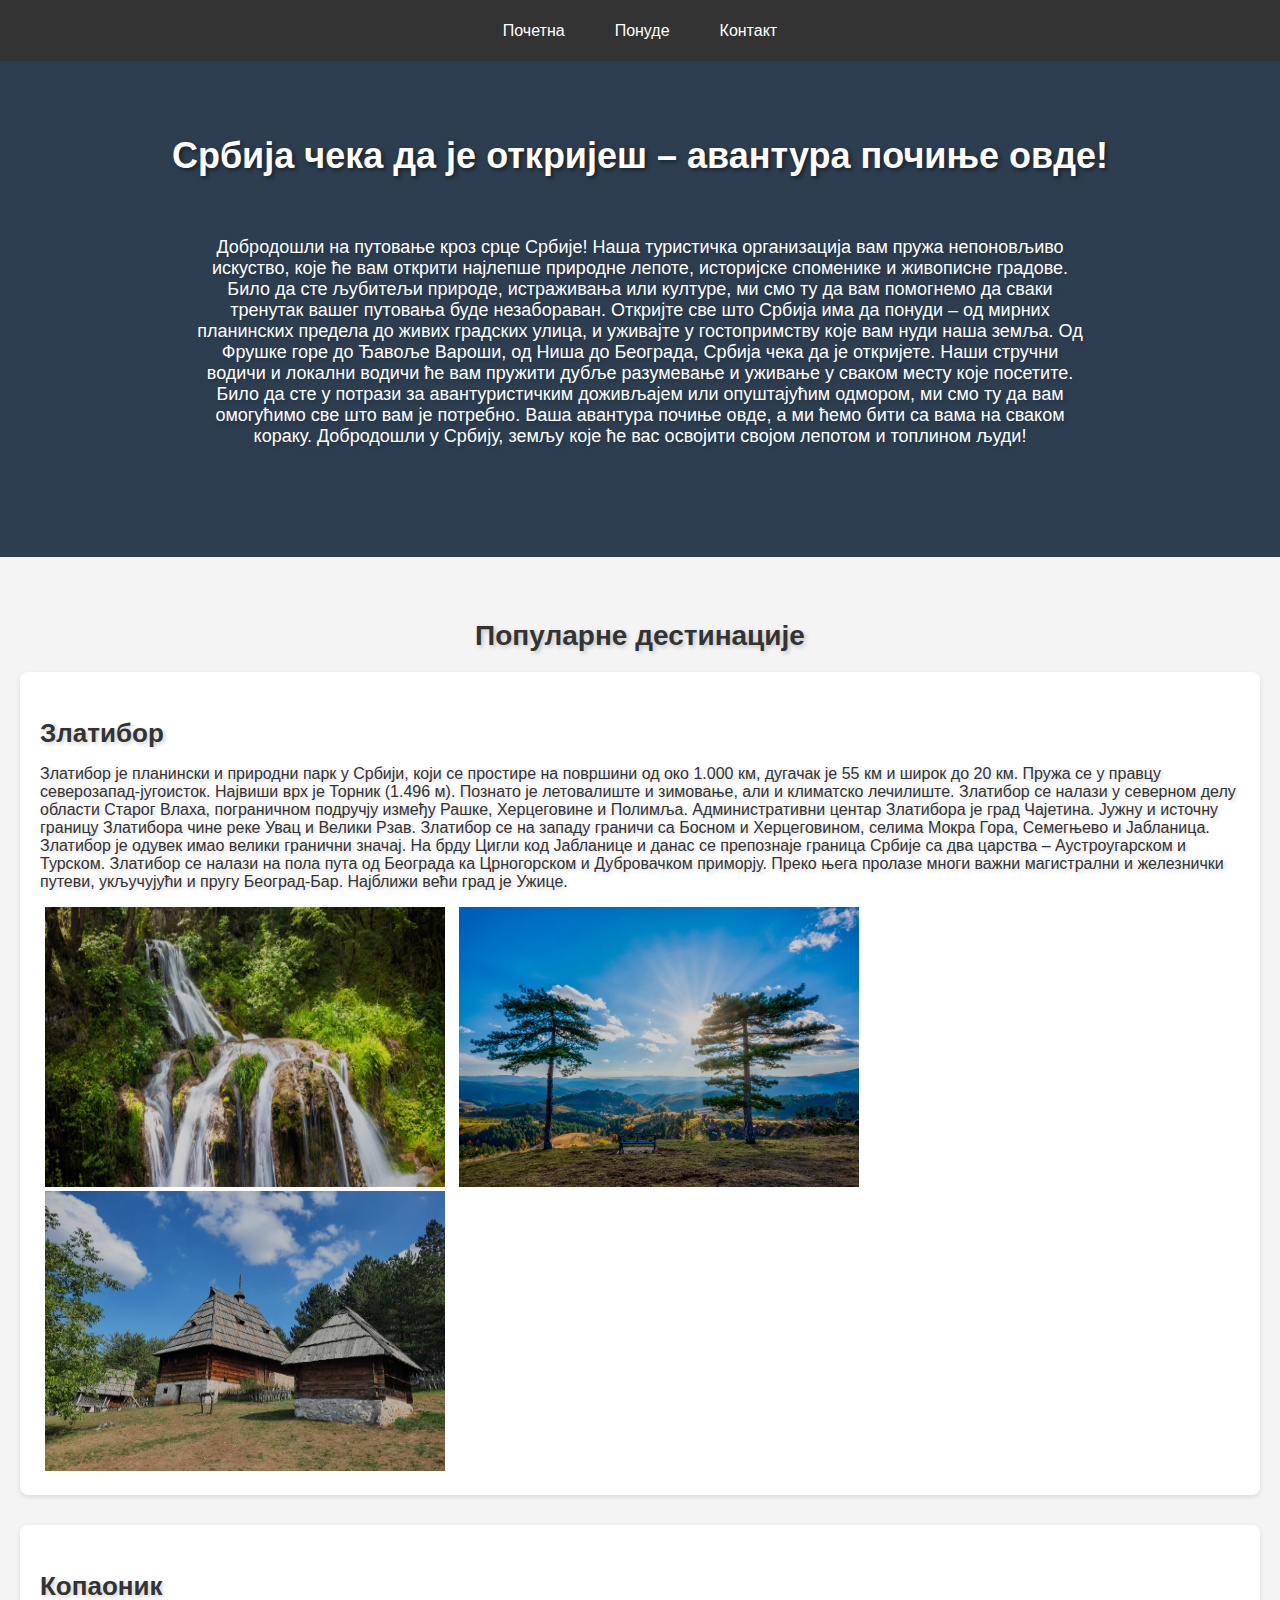
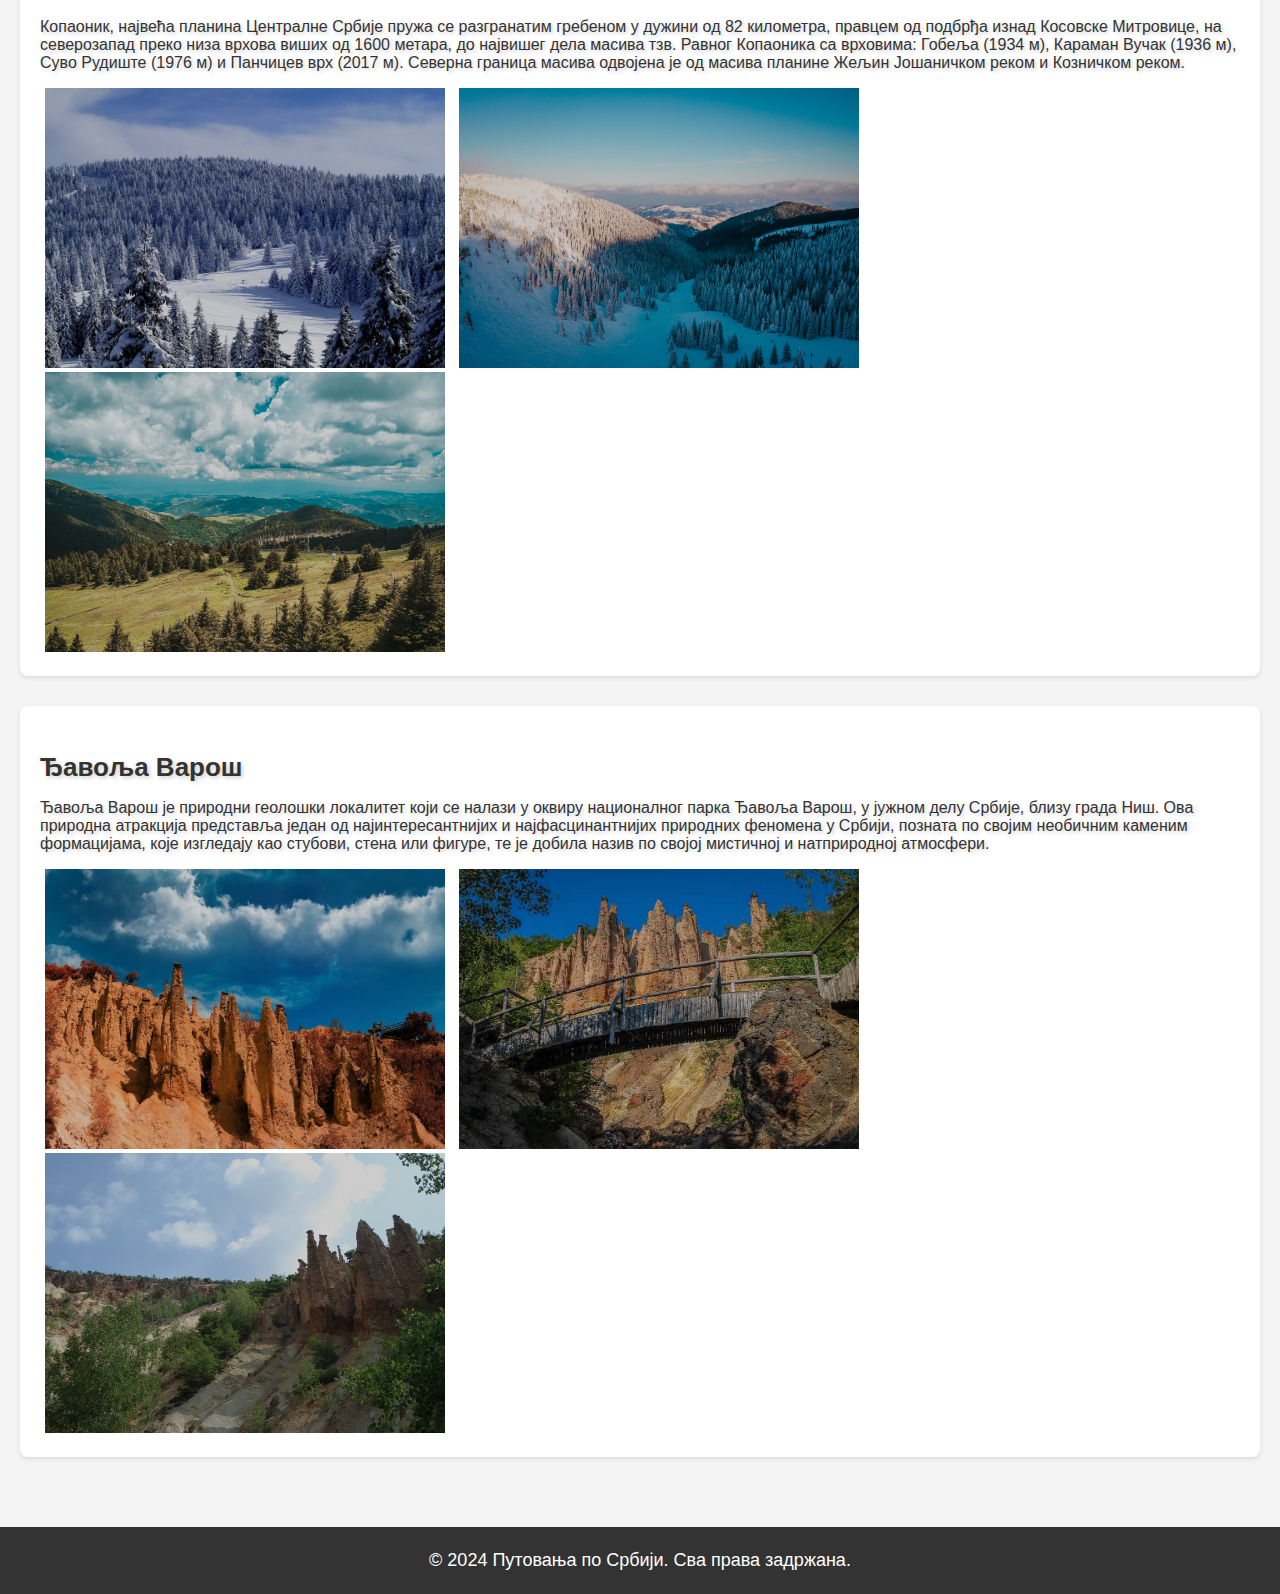
<file: index.html>
<!DOCTYPE html>
<html lang="en">
<head>
    <meta charset="UTF-8">
    <meta name="viewport" content="width=device-width, initial-scale=1.0">
    <link rel="stylesheet" href="styleindx.css">

    <title>главна страна</title>
</head>
<body>
    <header>
        </div>
        <nav>
            <ul>
                <li><a href="#home">Почетна</a></li>
                <li><a href="ponude.html">Понуде</a></li>
                <li><a href="kontakt.html">Контакт</a></li>
            </ul>
        </nav>
    </header>

    <section id="home">
        
        <div class="hero">
            <h1>Србија чека да је откријеш – авантура почиње овде!</h1>
            <p>
                Добродошли на путовање кроз срце Србије! Наша туристичка организација вам пружа непоновљиво искуство, 
                које ће вам открити најлепше природне лепоте, историјске споменике и живописне градове. 
                Било да сте љубитељи природе, истраживања или културе,
                 ми смо ту да вам помогнемо да сваки тренутак вашег путовања буде незабораван. 
                 Откријте све што Србија има да понуди – од мирних планинских предела до живих градских улица, 
                 и уживајте у гостопримству које вам нуди наша земља. Од Фрушке горе до Ђавоље Вароши,
                  од Ниша до Београда, Србија чека да је откријете. Наши стручни водичи и локални водичи ће вам пружити дубље разумевање и уживање у сваком месту које посетите. Било да сте у потрази за авантуристичким доживљајем или опуштајућим одмором, ми смо ту да вам омогућимо све што вам је потребно. Ваша авантура почиње овде, а ми ћемо бити са вама на сваком кораку. Добродошли у Србију, земљу које ће вас освојити својом лепотом и топлином људи!</p>
        </div>
    </section>

    <section id="destinacije">
        <h2>Популарне дестинације</h2>
        <div class="destination">
            <h3>Златибор</h3>
            <p>Златибор је планински и природни парк у Србији, који се простире на површини од око 1.000 км, дугачак је 55 км и широк до 20 км. Пружа се у правцу северозапад-југоисток. Највиши врх је Торник (1.496 м). Познато је летовалиште и зимовање, али и климатско лечилиште. Златибор се налази у северном делу области Старог Влаха, пограничном подручју између Рашке, Херцеговине и Полимља. Административни центар Златибора је град Чајетина. Јужну и источну границу Златибора чине реке Увац и Велики Рзав. Златибор се на западу граничи са Босном и Херцеговином, селима Мокра Гора, Семегњево и Јабланица. Златибор је одувек имао велики гранични значај. На брду Цигли код Јабланице и данас се препознаје граница Србије са два царства – Аустроугарском и Турском. Златибор се налази на пола пута од Београда ка Црногорском и Дубровачком приморју. Преко њега пролазе многи важни магистрални и железнички путеви, укључујући и пругу Београд-Бар. Најближи већи град је Ужице.</p>
            <img src="slike/gostiljski vodopad.jpg" alt="">
            <img src="slike/zlatibor15.jpg" alt="">
            <img src="slike/zl.jpg" alt="">
        </div>
        <div class="destination">
            <h3>Копаоник</h3>
            <p>Копаоник, највећа планина Централне Србије пружа се разгранатим гребеном у дужини од 82 километра, правцем од подбрђа изнад Косовске Митровице, на северозапад преко низа врхова виших од 1600 метара, до највишег дела масива тзв. Равног Копаоника са врховима: Гобеља (1934 м), Караман Вучак (1936 м), Суво Рудиште (1976 м) и Панчицев врх (2017 м).
                Северна граница масива одвојена је од масива планине Жељин Јошаничком реком и Козничком реком.</p>
            <img src="slike/kop1.jpg" alt="">
            <img src="slike/kop3.jpg" alt="">
            <img src="slike/kopaonik2.jpg" alt="">
        </div>
        <div class="destination">
            <h3>Ђавоља Варош</h3>
            <p>Ђавоља Варош је природни геолошки локалитет који се налази у оквиру националног парка Ђавоља Варош, у јужном делу Србије, близу града Ниш. Ова природна атракција представља један од најинтересантнијих и најфасцинантнијих природних феномена у Србији, позната по својим необичним каменим формацијама, које изгледају као стубови, стена или фигуре, те је добила назив по својој мистичној и натприродној атмосфери.</p>
            <img src="slike/djv.jpg" alt="">
            <img src="slike/djavolavaros3.jpg" alt="">
            <img src="slike/Djavolja_varos,_slika_002.jpg" alt="">
        </div>
    </section>
    <footer>
        <p>&copy; 2024 Путовања по Србији. Сва права задржана.</p>
    </footer>

</body>
</html>
</file>
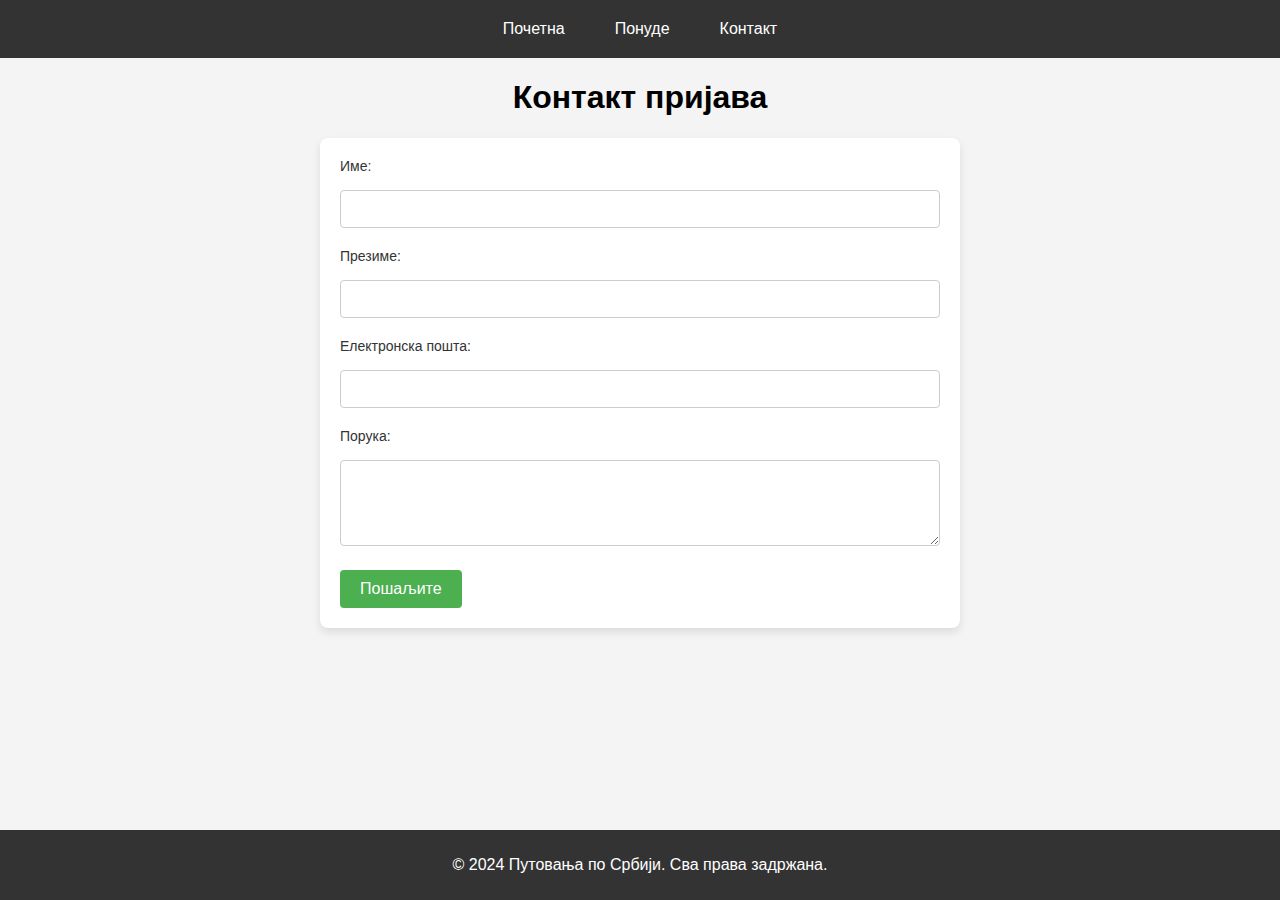
<file: kontakt.html>
<!DOCTYPE html>
<html lang="en">
<head>
    <meta charset="UTF-8">
    <meta name="viewport" content="width=device-width, initial-scale=1.0">
    <link rel="stylesheet" href="style.css">
    <title>Контакт</title>
</head>
<body>
    
    <header>
        <nav>
            <ul>
                <li><a href="index.html#home">Почетна</a></li>
                <li><a href="ponude.html">Понуде</a></li>
                <li><a href="kontakt.html">Контакт</a></li>
            </ul>
        </nav>
    </header>

    <h1>Контакт пријава</h1>

    
    <form action="send_form.php" method="POST">
        <label for="name">Име:</label>
        <input type="text" id="name" name="name" required><br><br>

        <label for="email">Презиме:</label>
        <input type="email" id="email" name="email" required><br><br>

        <label for="subject">Електронска пошта:</label>
        <input type="text" id="subject" name="subject" required><br><br>

        <label for="message">Порука:</label><br>
        <textarea id="message" name="message" rows="4" cols="50" required></textarea><br><br>

        <button type="submit">Пошаљите</button>
    </form>

    <footer>
        <p>&copy; 2024 Путовања по Србији. Сва права задржана.</p>
    </footer>

</body>
</html>
</file>
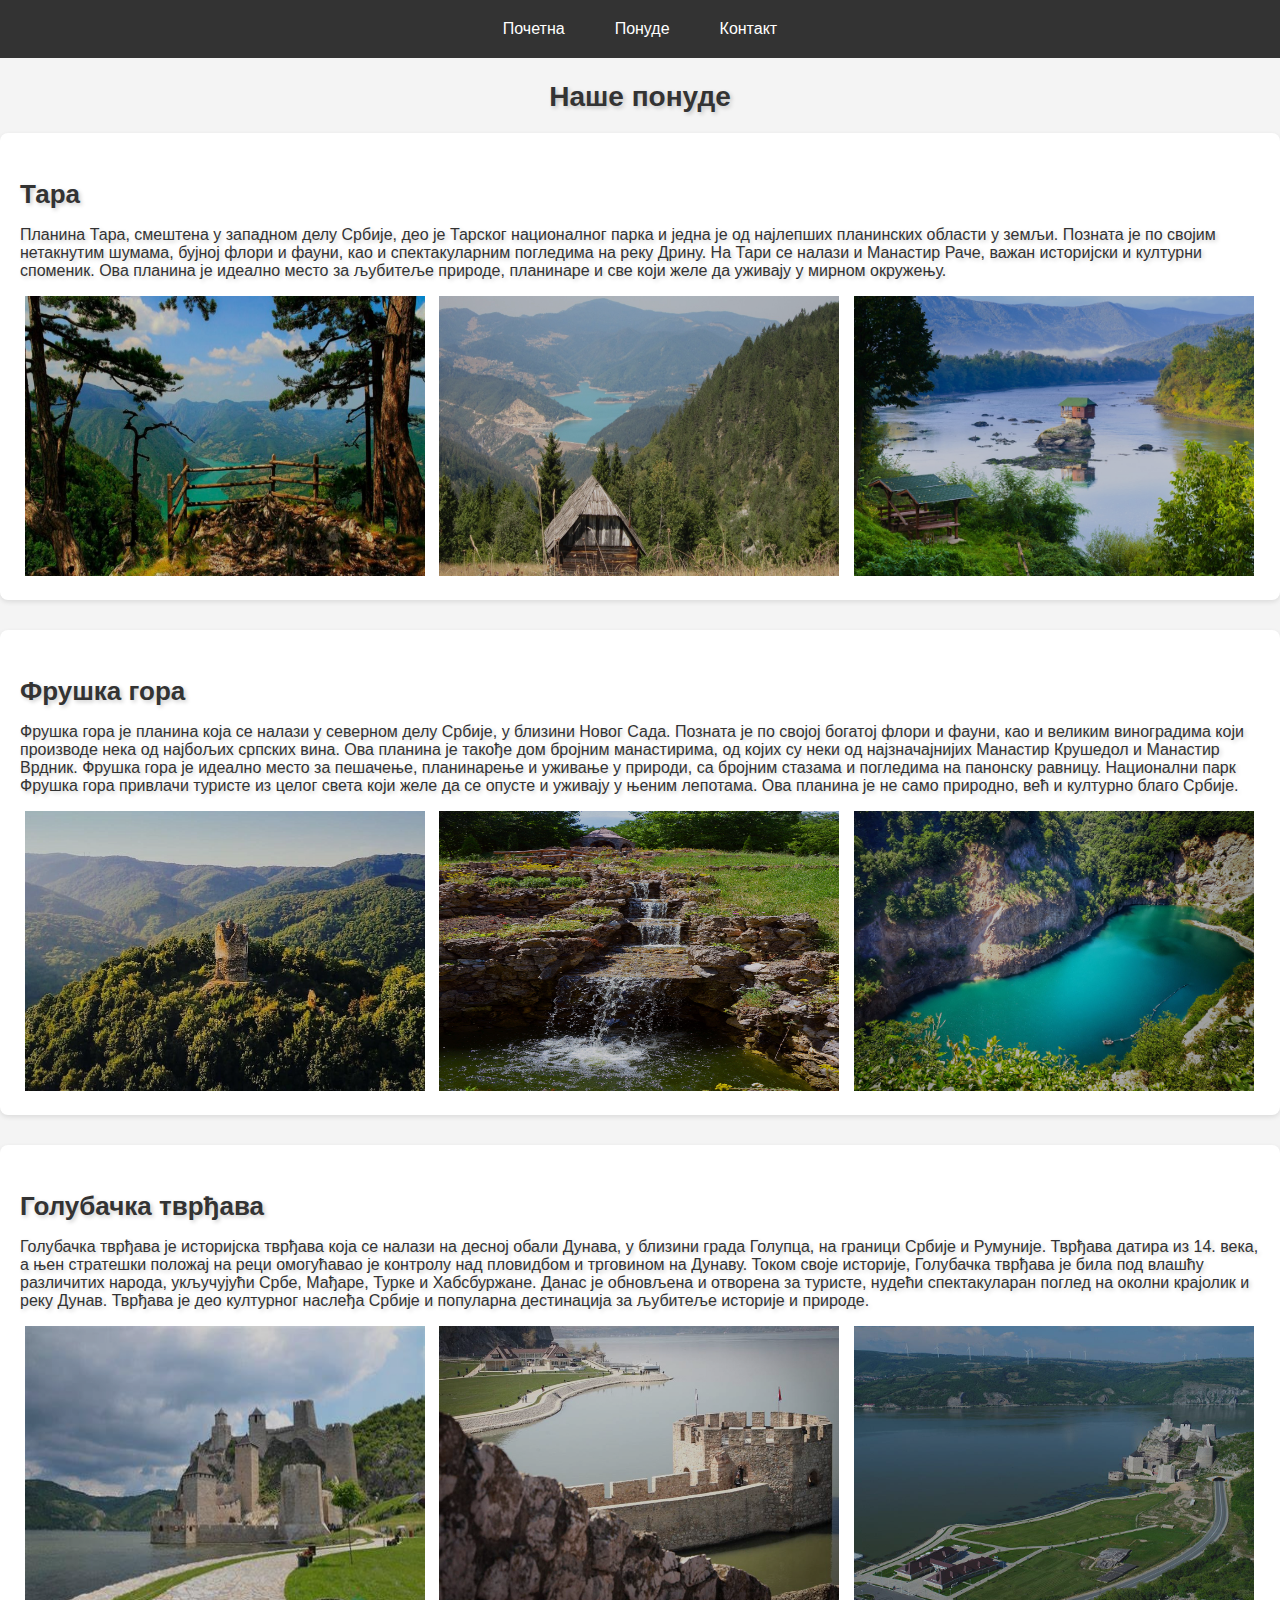
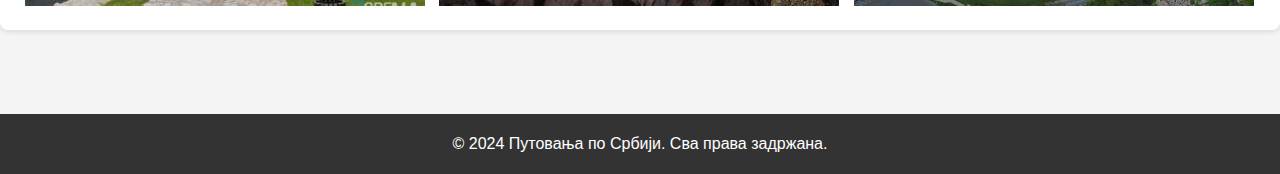
<file: ponude.html>
<!DOCTYPE html>
<html lang="en">
<head>
    <meta charset="UTF-8">
    <meta name="viewport" content="width=device-width, initial-scale=1.0">
    <link rel="stylesheet" href="styleponude.css">
    <title>Document</title>
</head>
<body>
    <header>
        <nav>
            <ul>
                <li><a href="index.html#home">Почетна</a></li>
                <li><a href="ponude.html">Понуде</a></li>
                <li><a href="kontakt.html">Контакт</a></li>
            </ul>
        </nav>
    </header>

    <section id="ponude">
        <h2>Наше понуде</h2>
        <div class="offer">
            <h3>Тара</h3>
            <p>Планина Тара, смештена у западном делу Србије, део је Тарског националног парка и једна је од најлепших планинских области у земљи. Позната је по својим нетакнутим шумама, бујној флори и фауни, као и спектакуларним погледима на реку Дрину. На Тари се налази и Манастир Раче, важан историјски и културни споменик. Ова планина је идеално место за љубитеље природе, планинаре и све који желе да уживају у мирном окружењу.</p>
            <img src="slike/tara.jpg" alt="">
            <img src="slike/tara2.jpg" alt="">
            <img src="slike/kucica na drini bb.jpg" alt="">
        </div>
        <div class="offer">
            <h3>Фрушка гора</h3>
            <p>Фрушка гора је планина која се налази у северном делу Србије, у близини Новог Сада. Позната је по својој богатој флори и фауни, као и великим виноградима који производе нека од најбољих српских вина. Ова планина је такође дом бројним манастирима, од којих су неки од најзначајнијих Манастир Крушедол и Манастир Врдник. Фрушка гора је идеално место за пешачење, планинарење и уживање у природи, са бројним стазама и погледима на панонску равницу. Национални парк Фрушка гора привлачи туристе из целог света који желе да се опусте и уживају у њеним лепотама. Ова планина је не само природно, већ и културно благо Србије.</p>
            <img src="slike/fg2.jpg" alt="">
            <img src="slike/fg.jpg" alt="">
            <img src="slike/jezero na fg.jpg" alt="">
        </div>


        <div class="offer">
            <h3>Голубачка тврђава</h3>
            <p>Голубачка тврђава је историјска тврђава која се налази на десној обали Дунава, у близини града Голупца, на граници Србије и Румуније. Тврђава датира из 14. века, а њен стратешки положај на реци омогућавао је контролу над пловидбом и трговином на Дунаву. Током своје историје, Голубачка тврђава је била под влашћу различитих народа, укључујући Србе, Мађаре, Турке и Хабсбуржане. Данас је обновљена и отворена за туристе, нудећи спектакуларан поглед на околни крајолик и реку Дунав. Тврђава је део културног наслеђа Србије и популарна дестинација за љубитеље историје и природе.
            </p>
            <img src="slike/golubacka tvrdjava.jpeg" alt="">
            <img src="slike/golubacka tvrdj2.jpg" alt="">
            <img src="slike/gt.jpg" alt="">
        </div>
    </section>
</br> </br> </br>
    <footer>
        <p>&copy; 2024 Путовања по Србији. Сва права задржана.</p>
    </footer>

</body>
</html>
</file>
<file: styleindx.css>
body {
    font-family: Arial, sans-serif;
    margin: 0;
    padding: 0;
    background-color: #f4f4f4;
    color: #333;
    font-size: 18px;
}


header {
    background-color: #333;
    padding: 10px 0;
}

.hero p{
    max-width: 900px;
    margin: 40px auto;
    padding: 20px;
    font-family: 'Arial', sans-serif;
}

header nav ul {
    list-style-type: none;
    display: flex;
    justify-content: center;
    margin: 0px;
    padding: 0;
}

header nav ul li {
    margin: 10px  25px;
}

header nav ul li a {
    color: white;
    text-decoration: none;
    font-size: 16px;
}

header nav ul li a:hover {
    text-decoration: none;
    background-color: white;
    border: 1px solid white;
    border-radius: 15%;
    padding: 12%;
    color: #333;

}

#home {
    background-color: #2c3e50;
    color: white;
    text-align: center;
    padding: 50px 20px;
}

#home h1 {
    text-shadow: 2px 2px 4px rgba(0, 0, 0, 0.5);
    font-size: 36px;
    margin-bottom: 10px;
}

#home p { 
    text-shadow: 2px 2px 4px rgba(0, 0, 0, 0.2);  
    font-size: 18px;
}

section {
    padding: 40px 20px;
}

h2 {
    text-shadow: 2px 2px 4px rgba(0, 0, 0, 0.2);
    font-size: 28px;
    text-align: center;
    margin-bottom: 20px;
}

.destination{
    margin-bottom: 30px;
    background-color: white;
    padding: 20px;
    border-radius: 8px;
    box-shadow: 0 2px 5px rgba(0, 0, 0, 0.1);
}

.destination h3{
    text-shadow: 2px 2px 4px rgba(0, 0, 0, 0.2);
    font-size: 26px;
    margin-bottom: 10px;
}

.destination{
    text-shadow: 2px 2px 4px rgba(0, 0, 0, 0.2);
    font-size: 16px;
}

img{
    width: 400px;
    height: 280px;
    position: relative;
    transition: transform 0.3s ease, filter 0.3s ease;
    filter: brightness(0.8);
    margin: 0px 5px;
}

img:hover {
    transform: scale(1.05); 
    filter: brightness(1); 
}




footer {
    background-color: #333;
    color: white;
    text-align: center;
    padding: 5px 0;
    position: relative;
}



@media (max-width: 768px) {
    header nav ul li {
        display: block;
        margin-bottom: 10px;
    }

    header nav ul li a {
        font-size: 16px;
    }

    .hero h1 {
        font-size: 2em;
    }

    .hero p {
        font-size: 1em;
        padding: 0 10px;
    }

    section {
        padding: 15px;
    }

    .destination img {
        max-width: 100%;
        height: auto;
    }

    footer {
        padding: 10px;
    }

    @media (max-width: 480px) {
        .hero h1 {
            font-size: 1.5em;
        }
    
        .hero p {
            font-size: 0.9em;
        }
    
        h2 {
            font-size: 1.5em;
        }
    
        .destination h3 {
            font-size: 1.5em;
        }
    
        .destination p {
            font-size: 1em;
        }
    
        footer {
            font-size: 0.7em;
        }
    }
}
</file>
<file: style.css>
body {
    font-family: Arial, sans-serif;
    background-color: #f4f4f4;
    margin: 0;
    padding: 0;
    display: flex;
    justify-content: center;  
    align-items: center;      
    flex-direction: column;   
}

header {
    background-color: #333;
    padding: 10px 0;
    width: 100%;
}
header nav ul {
    list-style-type: none;
    display: flex;
    justify-content: center;
    margin: 0;
    padding: 0;
}

header nav ul li {
    margin: 10px 25px;
}

header nav ul li a {
    color: white;
    text-decoration: none;
    font-size: 16px;
}

header nav ul li a:hover {
        text-decoration: none;
        background-color: white;
        border: 1px solid white;
        border-radius: 15%;
        padding: 12%;
        color: #333;

}

#home {
    background-color: #2c3e50;
    color: white;
    text-align: center;
    padding: 50px 20px;
}

#home h1 {
    font-size: 36px;
    margin-bottom: 10px;
}

#home p {
    font-size: 18px;
}




form {
    background-color: white;
    padding: 20px;
    border-radius: 8px;
    box-shadow: 0 4px 8px rgba(0, 0, 0, 0.1);
    width: 100%;
    max-width: 600px;
}


label {
    font-size: 14px;
    color: #333;
    margin-bottom: 8px;
    display: block;
}


input[type="text"], input[type="email"], textarea {
    width: 100%;
    padding: 10px;
    margin: 8px 0 20px;
    border: 1px solid #ccc;
    border-radius: 4px;
    box-sizing: border-box;
    font-size: 14px;
}


button {
    background-color: #4CAF50;
    color: white;
    padding: 10px 20px;
    border: none;
    border-radius: 4px;
    cursor: pointer;
    font-size: 16px;
}

button:hover {
    background-color: #1f7223;
}

textarea {
    resize: vertical;
}

form br {
    display: none;
}

footer {
    background-color: #333;
    color: white;
    text-align: center;
    padding: 10px 0;
    position: fixed;
    bottom: 0;
    width: 100%;
}
@media (max-width: 768px) {
    header nav ul {
        align-items: center;
    }

    header nav ul li {
        margin-bottom: 10px;
    }

    header nav ul li a {
        font-size: 14px;
    }

    #home h1 {
        font-size: 28px;
    }

    #home p {
        font-size: 16px;
        padding: 0 15px;
    }

    form {
        padding: 15px;
        max-width: 500px;
    }

    input[type="text"], input[type="email"], textarea {
        font-size: 16px;
    }

    button {
        font-size: 14px;
        padding: 8px 15px;
    }
}

@media (max-width: 480px) {
    #home h1 {
        font-size: 24px;
    }

    #home p {
        font-size: 14px;
        padding: 0 10px;
    }

    header nav ul {

        align-items: center;
    }

    header nav ul li {
        margin-bottom: 10px;
    }

    header nav ul li a {
        font-size: 14px;
    }

    form {
        padding: 10px;
        max-width: 90%;
    }

    input[type="text"], input[type="email"], textarea {
        font-size: 16px;
    }

    button {
        font-size: 14px;
        padding: 8px 15px;
    }

    footer {
        font-size: 12px;
    }
}
</file>
<file: styleponude.css>
body {
    font-family: Arial, sans-serif;
    margin: 0;
    padding: 0;
    background-color: #f4f4f4;
    color: #333;
}

h2 {
    text-shadow: 2px 2px 4px rgba(0, 0, 0, 0.2);
    font-size: 28px;
    text-align: center;
    margin-bottom: 20px;
}

header {
    
    background-color: #333;
    padding: 10px 0;
}
.hero p{
    max-width: 900px;
    margin: 40px auto;
    padding: 20px;
    box-shadow: 0 4px 10px rgba(0, 0, 0, 0.1);
    font-family: 'Arial', sans-serif;
}

header nav ul {
    list-style-type: none;
    display: flex;
    justify-content: center;
    margin: 0px;
    padding: 0;
}

header nav ul li {
    margin: 10px  25px;
    
}

header nav ul li a {
    color: white;
    text-decoration: none;
    font-size: 16px;
}

header nav ul li a:hover {
    text-decoration: none;
    background-color: white;
    border: 1px solid white;
    border-radius: 15%;
    padding: 10%;
    color: #333;
}

#home {
    background-color: #2c3e50;
    color: white;
    text-align: center;
    padding: 50px 20px;
}

#home h1 {
    font-size: 36px;
    margin-bottom: 10px;
}

#home p {
    font-size: 18px;
}

img{
    width: 400px;
    height: 280px;
    position: relative;
    transition: transform 0.3s ease, filter 0.3s ease;
    filter: brightness(0.8);
    margin: 0px 5px;
}
img:hover {
    transform: scale(1.05); 
    filter: brightness(1); 
}
.offer {
    margin-bottom: 30px;
    background-color: white;
    padding: 20px;
    border-radius: 8px;
    box-shadow: 0 2px 5px rgba(0, 0, 0, 0.1);
}

.offer h3 {
    text-shadow: 2px 2px 4px rgba(0, 0, 0, 0.2);
    font-size: 26px;
    margin-bottom: 10px;
}

.offer p {
    text-shadow: 2px 2px 4px rgba(0, 0, 0, 0.2);    
    font-size: 16px;
}

footer {
    background-color: #333;
    color: white;
    text-align: center;
    padding: 5px 0;
    position: relative;
}
@media (max-width: 768px) {
    header nav ul {
        align-items: center;
    }

    header nav ul li {
        margin-bottom: 10px;
    }

    header nav ul li a {
        font-size: 14px;
    }

    #home h1 {
        font-size: 28px;
    }

    #home p {
        font-size: 16px;
        padding: 0 15px;
    }

    .img-container {
        width: 50%;
        padding: 10px;
    }

    .offer h3 {
        font-size: 22px;
    }

    .offer p {
        font-size: 14px;
    }
}

@media (max-width: 480px) {
    #home h1 {
        font-size: 24px;
    }

    #home p {
        font-size: 14px;
        padding: 0 10px;
    }

    .img-container {
        width: 100%;
        padding: 10px;
    }

    .offer {
        padding: 15px;
    }

    .offer h3 {
        font-size: 20px;
    }

    .offer p {
        font-size: 13px;
    }

    footer {
        font-size: 12px;
    }
}
</file>
